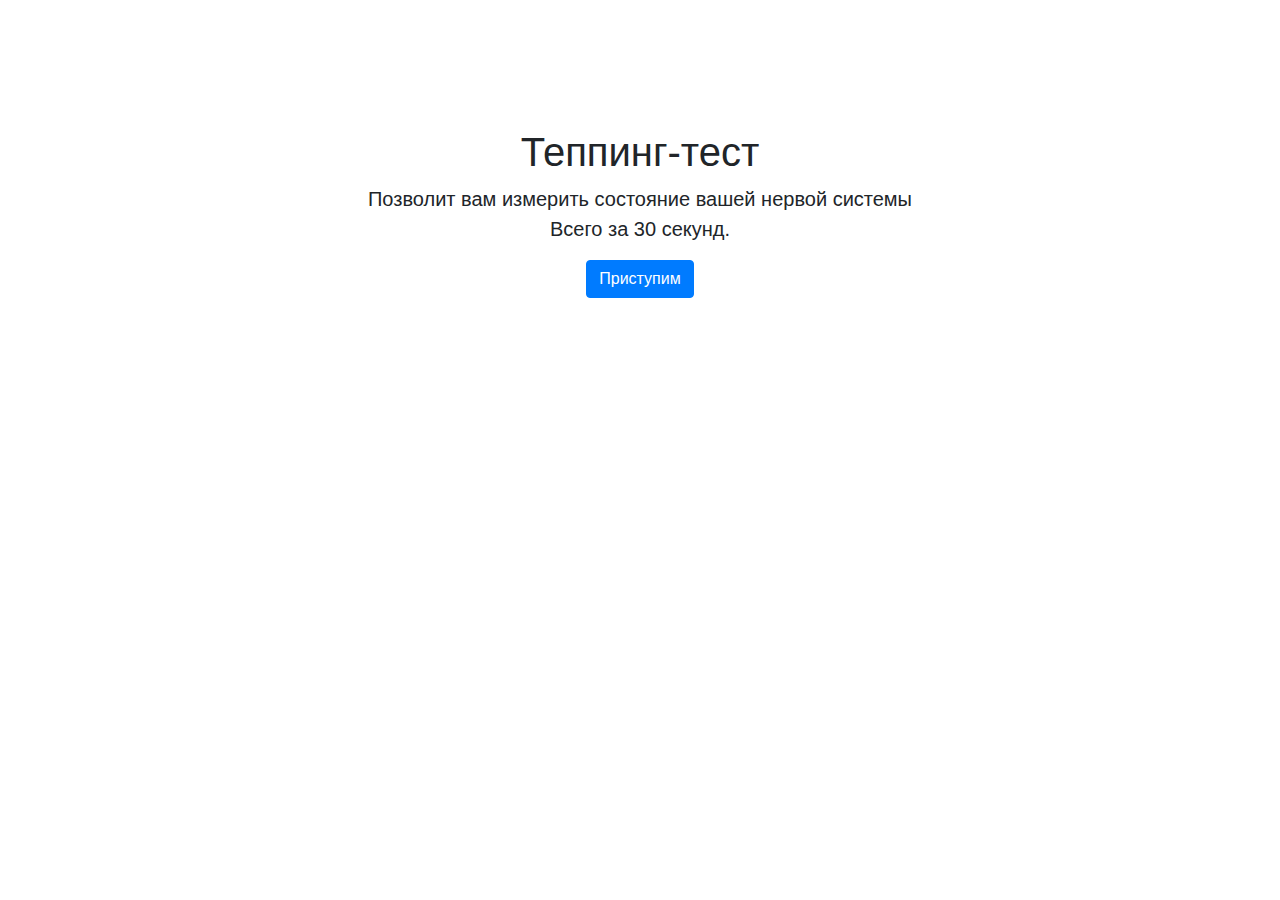
<file: Project/tepping-test/index.html>
<!DOCTYPE html>
<html>
<head>
    <link rel="stylesheet" href="css/bootstrap.min.css">
    <link rel="stylesheet" href="css/style.css">
    <meta charset="utf-8">
    <meta name="viewport" content="width=device-width, initial-scale=1, shrink-to-fit=no">
    <script async src="js/bootstrap.min.js"></script>
    <script defer src="js/jquery-3.3.1.min.js"></script>
    <script defer src="js/script.js"></script>
</head>
<body>
<main role="main" class="container" id="show-test">
    <div class="starter-template">
        <h1>Теппинг-тест</h1>
        <p class="lead">Позволит вам измерить состояние вашей нервой системы<br> Всего за 30 секунд.</p>
        <button type="button" class="btn btn-primary hide-start-button">Приступим</button>
    </div>
</main>

</body>
</html>
</file>
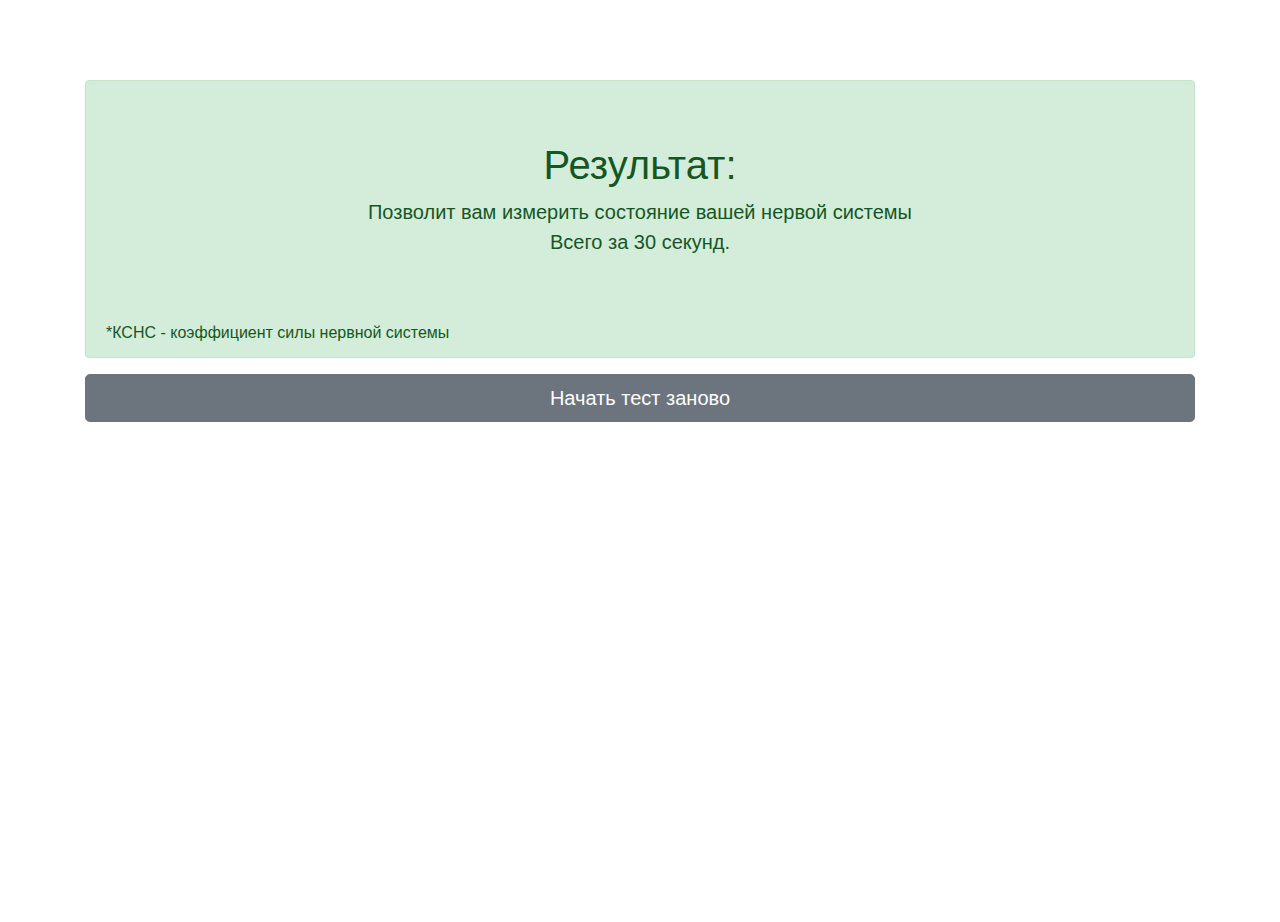
<file: Project/tepping-test/result.html>
<!DOCTYPE html>
<html>
<head>
    <link rel="stylesheet" href="css/bootstrap.min.css">
    <link rel="stylesheet" href="css/style.css">
    <meta charset="utf-8">
    <meta name="viewport" content="width=device-width, initial-scale=1, shrink-to-fit=no">
    <script async src="js/bootstrap.min.js"></script>
    <script defer src="js/jquery-3.3.1.min.js"></script>
    <script defer src="js/script.js"></script>
</head>
<body>
<main role="main" class="container include-result-test">
    <div class="alert alert-success">
    <div class="starter-template">
        <h1>Результат:</h1>
        <p class="lead show-result">Позволит вам измерить состояние вашей нервой системы<br> Всего за 30 секунд.</p>

    </div>
    <div>
        <span>*КСНС - коэффициент силы нервной системы</span>
    </div>
    </div>
    <a href="index.html"><button type="button"  class="btn btn-secondary btn-lg btn-block hide-start-button">Начать тест заново</button></a>
    <div id="chart_div" style="width: 100%; height: 500px;"></div>
</main>
</body>
</html>
</file>
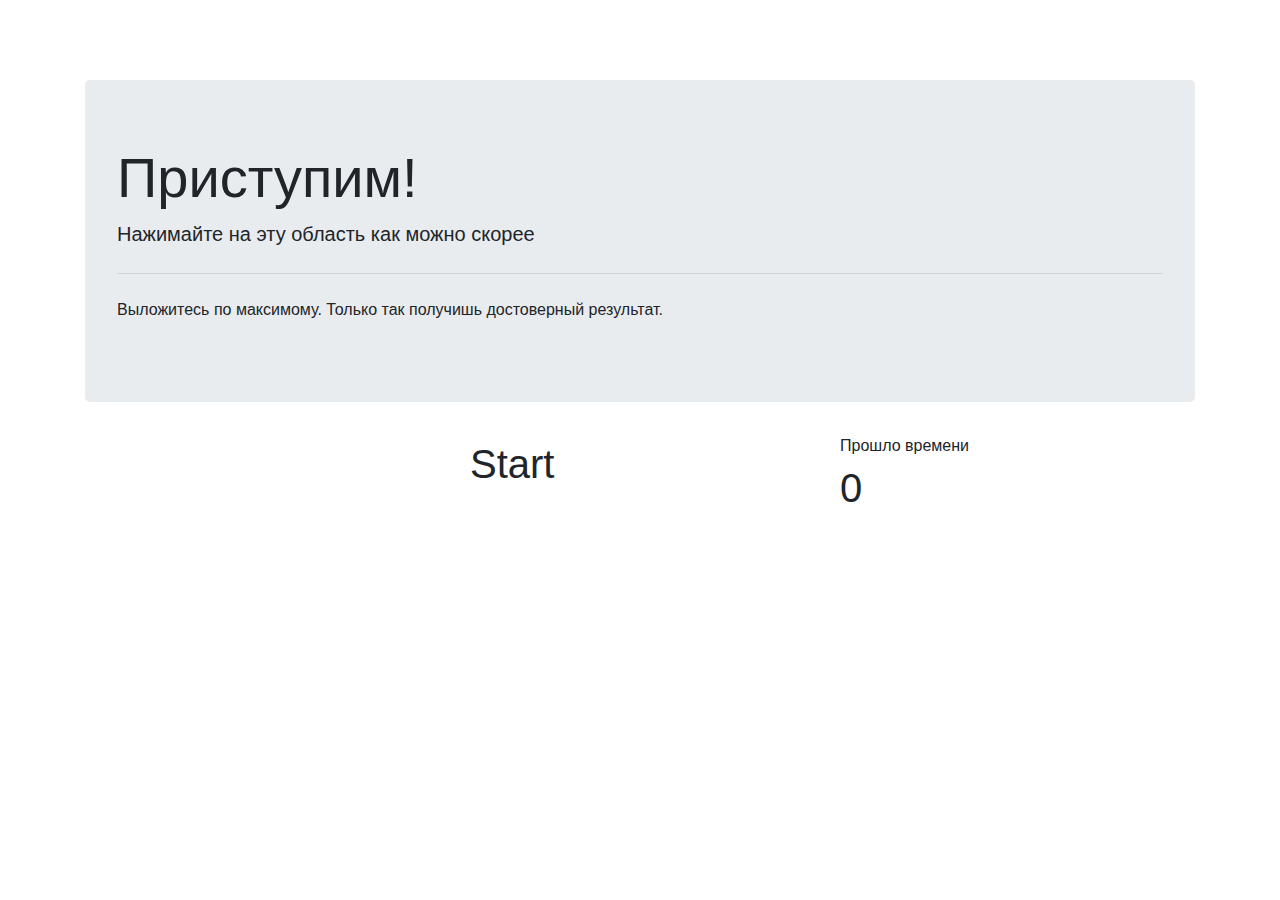
<file: Project/tepping-test/test.html>
<!DOCTYPE html>
<html>
<head>
    <link rel="stylesheet" href="css/bootstrap.min.css">
    <link rel="stylesheet" href="css/style.css">
    <meta charset="utf-8">
    <meta name="viewport" content="width=device-width, initial-scale=1, shrink-to-fit=no">
    <script async src="js/bootstrap.min.js"></script>
    <script defer src="js/jquery-3.3.1.min.js"></script>
    <script defer src="js/script.js"></script>
</head>
<body>
<main role="main" class="container" id="show-test" >
    <div class="include-test">
    <div class="jumbotron unselectable click-me" data-toggle="modal" data-target="#exampleModal">
        <h1 class="display-4">Приступим!</h1>
        <p class="lead">Нажимайте на эту область как можно скорее</p>
        <hr class="my-4">
        <p id="warning-timer">Выложитесь по максимому. Только так получишь достоверный результат.</p>
    </div>
        <div class="container">
            <div class="row">
                <div class="col-sm">
        <ul class="list-group add-count">

        </ul>
                </div>
                <div class="col-sm">
                    <span class="show-main click-me" data-toggle="modal" data-target="#exampleModal">Start</span>
                    <button type="button" data-toggle="modal" data-target="#exampleModal" class="btn btn-outline-primary click-me show-main-button" style="display: none">Начать заново</button>
                    <button type="button"   id="result-alg" class="btn btn-outline-secondary show-main-button" style="display: none">Расчитать результат</button>
                </div>
                <div class="col-sm">
                    Прошло времени </br>
                    <span class="timer-show">0</span>
                </div>
            </div>
        </div>
        <!-- Modal -->
        <div class="modal fade"  id="exampleModal" tabindex="-1" role="dialog" aria-labelledby="exampleModalLabel" aria-hidden="true">
            <div class="modal-dialog" role="document">
                <div class="modal-content" >
                    <div class="modal-header">
                        <h5 class="modal-title" id="exampleModalLabel">Начать тест?</h5>
                        <button type="button" class="close" data-dismiss="modal" aria-label="Close">
                            <span aria-hidden="true">&times;</span>
                        </button>
                    </div>
                    <div class="modal-body">
                      Подвердите что хотите начать тест
                    </div>
                    <div class="modal-footer">
                        <button type="button" class="btn btn-secondary" data-dismiss="modal">Я передумал</button>
                        <button type="button" class="btn btn-primary  modal-click-timer"  data-dismiss="modal">Начнем</button>
                    </div>
                </div>
            </div>
        </div>
    </div>
</main>

</body>
</html>
</file>
<file: Project/tepping-test/css/style.css>
.unselectable {
    -moz-user-select: none;
    -khtml-user-select: none;
    -webkit-user-select: none;
    user-select: none;
}
.show-main{
    font-size: 40px;
}
.timer-show{
    font-size: 40px;
}

body {
    padding-top: 5rem;
}
.starter-template {
    padding: 3rem 1.5rem;
    text-align: center;
}
text {
    font: 10px sans-serif;
}

.axis path,
.axis line {
    fill: none;
    stroke: #000;
    shape-rendering: crispEdges;
}

.line {
    fill: none;
    stroke-width: 1.5px;
}

.label {
    text-anchor: middle;
}

.label rect {
    fill: white;
}

.label-key {
    font-weight: bold;
}
</file>
